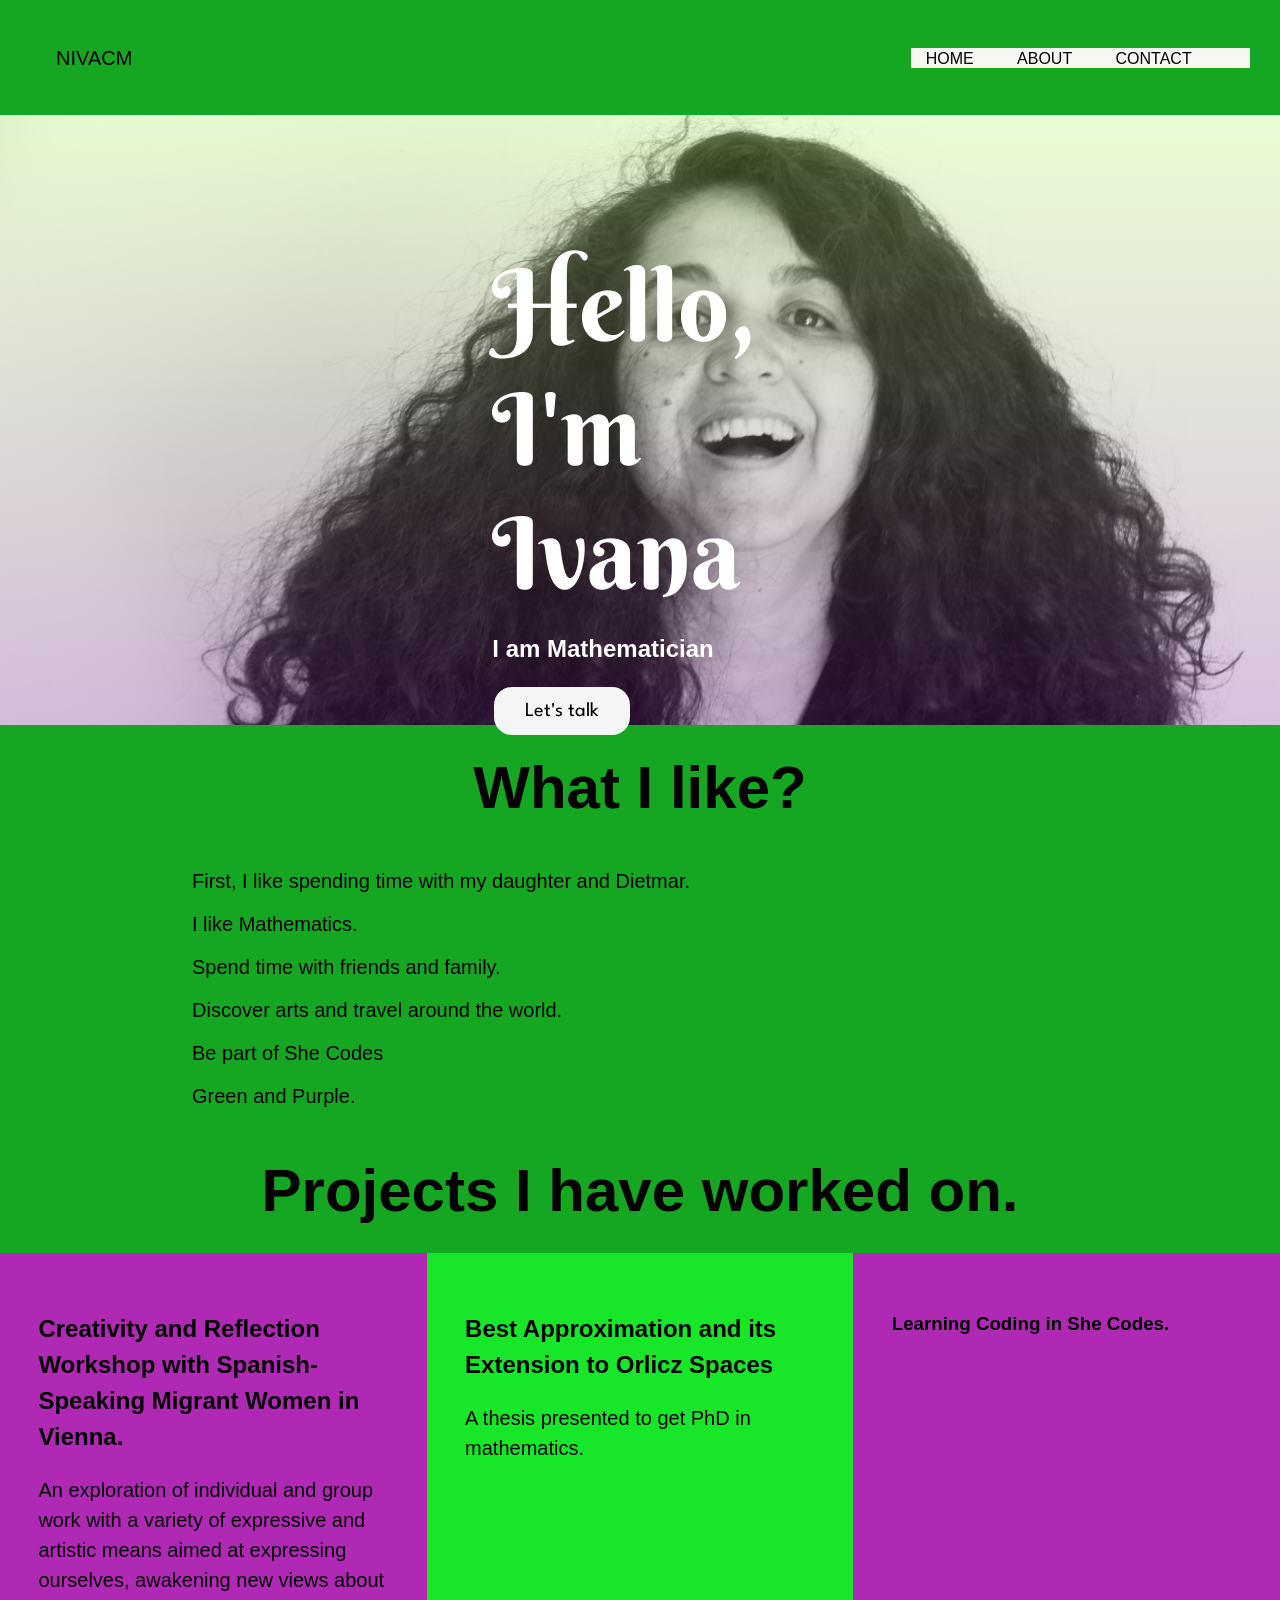
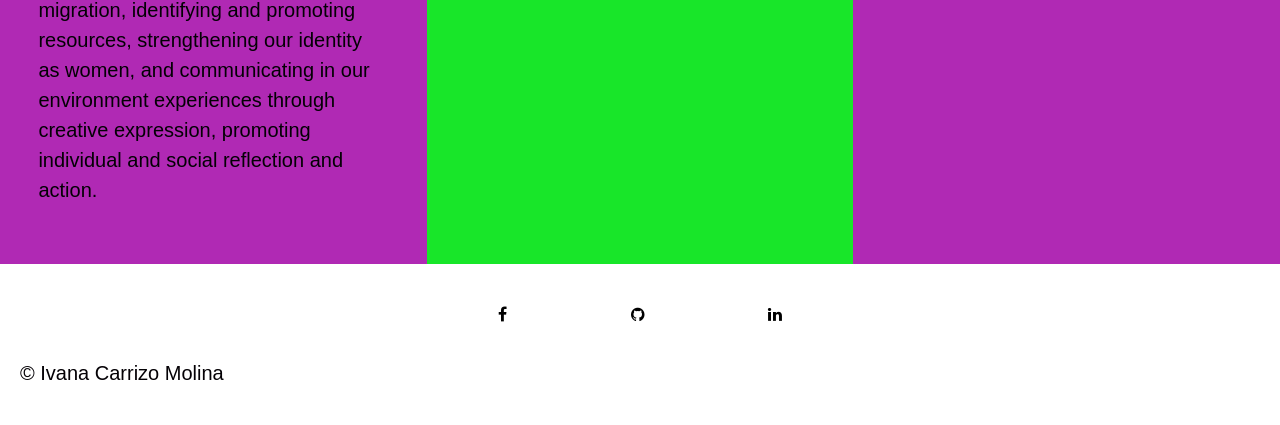
<file: index.html>
<!DOCTYPE html>
<html lang="en">
<head>
    <meta charset="UTF-8">
    <meta http-equiv="X-UA-Compatible" content="IE=edge">
    <meta name="viewport" content="width=device-width, initial-scale=1.0">
    <meta name="author" content="Ivana Carrizo Molina">
    <meta name="description" content="Ivana Carrizo Molina Portfolio">
    <title>Ivana Carrizo Molina Portfolio Site</title>
    <link rel="stylesheet" href="styles.css"/>
    <link rel="stylesheet" href="https://cdnjs.cloudflare.com/ajax/libs/font-awesome/4.7.0/css/font-awesome.min.css"
</head>
<body>
<header>
    <a href="index.html" id="hp-link">NIVACM</a>
    <nav>
        <a href="index.html" class="active">HOME</a>
        <a href="about.html">ABOUT</a>
        <a href="contact.html">CONTACT</a>
        <a href="https://github.com/nivacm" id="fa-github"></a>
    </nav>
</header>
<main>
    <section id="banner">
        <div class="hero-image">
            <div class="hero-tex1">
                <div id="hero-content">
                    <h1 class="hero-intro">Hello,<br> I'm Ivana</h1>
                    <h2>I am Mathematician</h2>
                    <button><a href="contact.html">Let's talk</a> </button>
                </div>
            </div>
        </div>
    </section>
    <section id="hero">
        <div id="header-text">
            <h2 id="heading"> What I like? </h2>
            <div id="sub-heading">
            <p> First, I like spending time with my daughter and Dietmar.</p>
            <p> I like Mathematics.</p>
            <p> Spend time with friends and family.</p>
            <p> Discover arts and travel around the world.</p>
            <p> Be part of She Codes</p>
            <p>Green and Purple.</p>
        </div>
    </div>
    </section>
    <section>
        <div>
            <h2 id="heading">Projects I have worked on. </h2>
        </div>
        <div id="columns">
            <div class="column" id="column-1">
                <h2> Creativity and Reflection Workshop with Spanish-Speaking Migrant Women in Vienna.</h2>
                <p></p>
                <p>An exploration of individual and group work with a variety of expressive and artistic means aimed at expressing ourselves,
                     awakening new views about migration, identifying and promoting resources, strengthening our identity as women, and communicating
                      in our environment experiences through creative expression, promoting individual and social reflection and action.</p>
            </div>
            <div class="column" id="column-2">
                <h2>Best Approximation and its Extension to Orlicz Spaces</h2>
                <p>A thesis presented to get PhD in mathematics.</p>
            </div>
            <div class="column" id="column-3">
                <h3> Learning Coding in She Codes.</h3>
                <p></p>
            </div>
    </section>
    </main>
</body>
<footer>
    <div class="social-share">
        <a href="https://www.facebook.com/nivacm/" class="fa fa-facebook"></a>
        <a href="https://github.com/nivacm" class="fa fa-github"></a>
        <a href="https://www.linkedin.com/in/ivana-carrizo-8899b88/" class="fa fa-linkedin"></a>
    </div>
    <div id="footer-text">
    <p> &copy; Ivana Carrizo Molina</p>

    </div>
</footer>
</html>
</file>
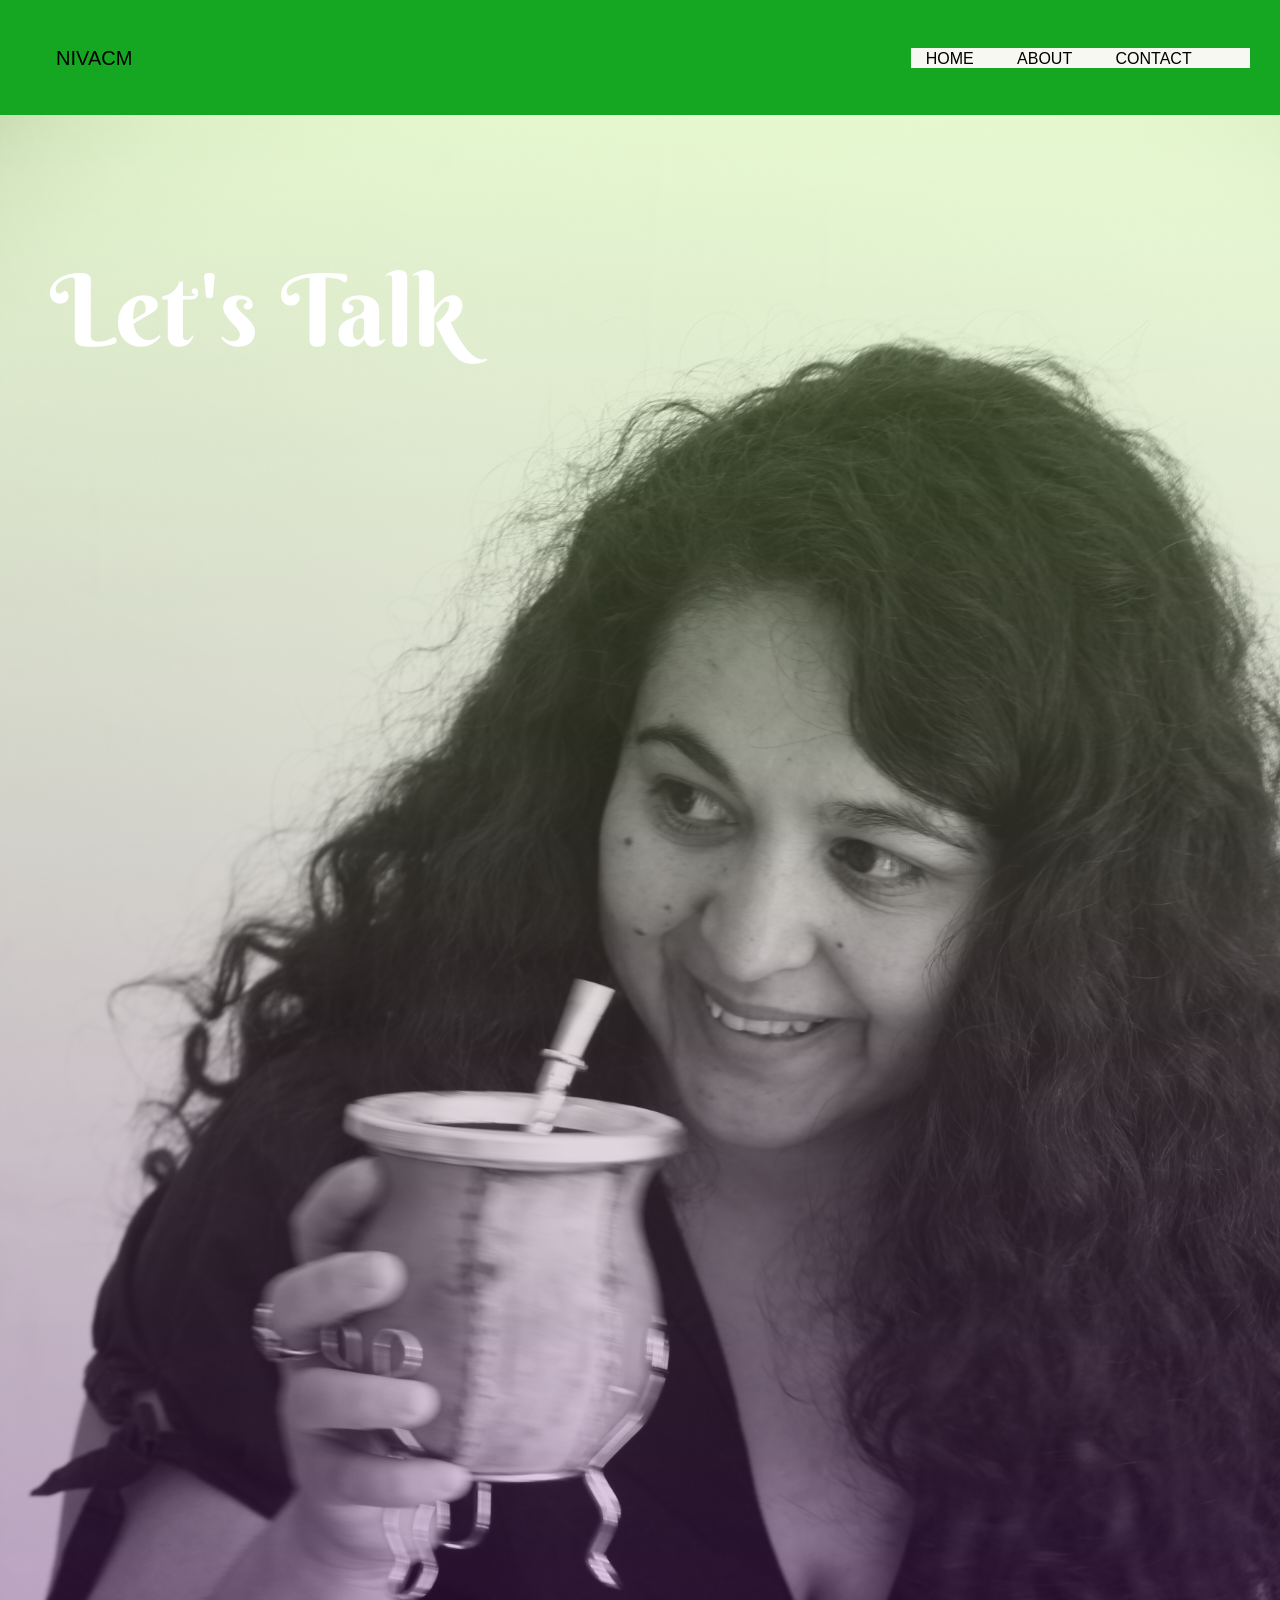
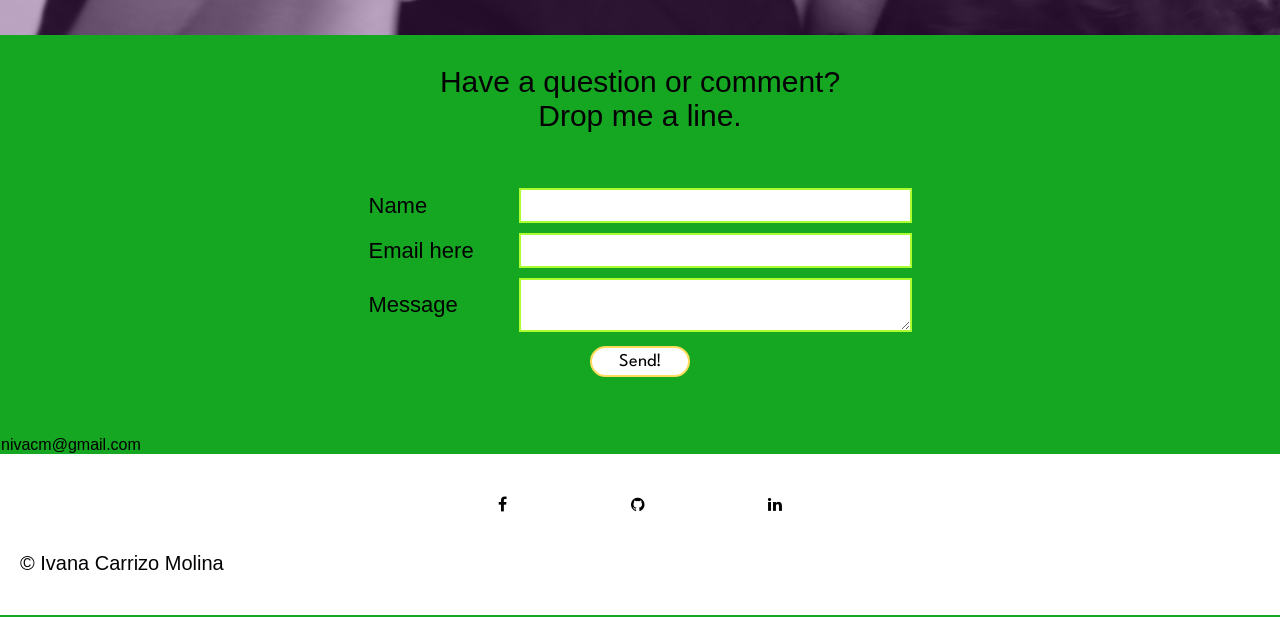
<file: contact.html>
<!DOCTYPE html>
<html lang="en">
<head>
    <meta charset="UTF-8">
    <meta http-equiv="X-UA-Compatible" content="IE=edge">
    <meta name="viewport" content="width=device-width, initial-scale=1.0">
    <title>Contact Ivana Carrizo Molina</title>
    <link rel="stylesheet" href="styles.css">
    <link rel="stylesheet" href="https://cdnjs.cloudflare.com/ajax/libs/font-awesome/4.7.0/css/font-awesome.min.css"
</head>
</head>
<body>
    <header>
        <a href="index.html" id="hp-link">NIVACM</a>
        <nav>
            <a href="index.html" class="selected">HOME</a>
            <a href="about.html">ABOUT</a>
            <a href="contact.html">CONTACT</a>
            <a href="https://github.com/nivacm" id="fa-github"></a>
        </nav>
    </header>
    <main>
        <section id="banner">
            <div class="hero-image-3">
                <div class="hero-text">
                    <div id="hero-contect">
                        <h1 class="hero-intro"> Let's Talk</h1>
                        <p> </p>
                    </div>
                </div>
            </div>
        </section>
        <section id="hero-contact">
            <div>
                <p id="header-p"> Have a question or comment? <br>Drop me a line.</p>
            </div>
        </section>
        <section>
            <form action="https://formspree.io/f/mlezpqqj" method="POST">
                <div class= "form-item">
                    <label for= "name">Name</label>
                    <input type="text" id= "name" name="name"> 
    
                </div>
                <div class="form-item">
                    <label for="mail">Email here</label>
                    <input type="email" id="mail" name="email">
                </div>
                <div class="form-item">
                    <label for="message">Message</label> 
                    <textarea id="message" name="message"></textarea>
                </div>
                <div class="form-item">
                    <button type="submit">Send!</button>
                </div>
            </form>
            
            <div id="contact-details">

                <a href="mailto: nivacm@gmail.com">nivacm@gmail.com</a>
            </div>

        </section>
    </main>
</body>
<footer>
    <div class="social-share">
        <a href="https://www.facebook.com/nivacm/" class="fa fa-facebook"></a>
        <a href="https://github.com/nivacm" class="fa fa-github"></a>
        <a href="https://www.linkedin.com/in/ivana-carrizo-8899b88/" class="fa fa-linkedin"></a>
    </div>
    <div id="footer-text">
    <p> &copy; Ivana Carrizo Molina</p>

    </div>
</footer>
</html>
</file>
<file: styles.css>
@import url('https://fonts.googleapis.com/css2?family=Berkshire+Swash&family=Lato&family=Spartan:wgth@100,200,300,400,500,600&display=swap');


body,html {
    height: 100%;
    max-width: 100%;
    background-color: rgb(21, 167, 33);
    font-family: Arial, Helvetica, sans-serif;
    margin: auto;
}

header{
    height: 75px;
    margin: 20px 30px 20px 30px;
    display: flex;
    align-items: center;
    justify-content: space-between;
}

header a{
    font-size: 1rem;
    text-decoration: none;
    margin:0 20px ;
    padding-left: 0.5%;
    padding-right: 0.5%;
    color:rgb(176, 41, 180);
    font-family: 'Lucida Sans', 'Lucida Sans Regular', 'Lucida Grande', 'Lucida Sans Unicode', Geneva, Verdana, sans-serif;
    font-weight: 100;
}
nav {
    display: flex;
    justify-content: center;
    align-items: center;
    background-color: rgb(248, 248, 242);
}
nav a{
    font-family: 'Lucida Sans', 'Lucida Sans Regular', 'Lucida Grande', 'Lucida Sans Unicode', Geneva, Verdana, sans-serif;
    font-weight: 200;
}
button {
    border: black;
    background-color: whitesmoke;
    color: black;
    padding: 15px 30px 15px 30px;
    text-align: center;
    text-decoration: none;
    display: inline-block;
    font-size: 20px;
    font-family: spartan, sans-serif;
    margin: 4px 2px;
    transition-duration: 0.4s;
    cursor: pointer;
    border-radius: 18px;
}

button:hover {
    background-color: rgb(176, 41, 180);
    transform: 1.1;
}
#heading {
    font-family: 'Lucida Sans', 'Lucida Sans Regular', 'Lucida Grande', 'Lucida Sans Unicode', Geneva, Verdana, sans-serif;
    font-weight: bold;
    text-align: center;
    margin: 0;
    padding: 1.75rem;  
    font-size: 60px;
    text-emphasis-color: white;
}

#hp-link {
    font-family: 'Lucida Sans', 'Lucida Sans Regular', 'Lucida Grande', 'Lucida Sans Unicode', Geneva, Verdana, sans-serif;
    font-weight: 200;
    font-size: 20px;
    color:black;

}
#background-content {
    width: 80%;
    margin: auto;
    padding: 20px;
}
#hp-link a:hover {
    opacity: 80%;
}
#hero {
    background-color:  rgb(21, 167, 33);
}
#header-p {
    text-align: center;
    font-family: 'Lucida Sans', 'Lucida Sans Regular', 'Lucida Grande', 'Lucida Sans Unicode', Geneva, Verdana, sans-serif;
    font-weight: 100;
    font-size: 30px;
    line-height: auto;
}
.green-background {
    background-color: rgb(176, 41, 180);
}
.body-text {
    text-align: justify;
    font-family: 'Lucida Sans', 'Lucida Sans Regular', 'Lucida Grande', 'Lucida Sans Unicode', Geneva, Verdana, sans-serif;
    font-weight: 100;
    font-size: 15px;
    line-height:1.6;
    color: #FFF;
}

#content {
    width: 40%;
    margin: auto;
    text-align: center;
    padding: 40px;
    display: flex;
    justify-content: space-around;
}

#content a {
    margin: 0px 1em;
}
#hero-content {
    width: 70%;
    margin: auto;
}
#sub-heading {
    width: 70%;
    margin: auto;
}

.hero-image{
    background-image: linear-gradient(rgba(170, 245, 83, 0.25),rgba(109, 15, 138, 0.25)), url(Images/pic3.JPG);
    height: 600px;
    background-position: top;
    background-repeat: no-repeat;
    background-size: cover;
    display: flex;
    justify-content: center;
    padding: 5px;
}
.hero-image-2{
    background-image: linear-gradient(rgba(170, 245, 83, 0.25),rgba(109, 15, 138, 0.25)), url("Images/pic1.JPG");
    height: 1500px;
    background-position: top;
    background-repeat: no-repeat;
    background-size: cover;
    display: flex;
    justify-content: left;
    padding: 10px;
    /* position: relative; */
    display: block; 
    /* margin: 0px -100px 0px -100px auto; */
}
.hero-image-3{
    background-image: linear-gradient(rgba(170, 245, 83, 0.25),rgba(109, 15, 138, 0.25)), url("Images/pic2.JPG");
    height: 1500px;
    background-position: top;
    background-repeat: no-repeat;
    background-size: cover;
    display: flex;
    justify-content: left;
    padding: 10px;
    /* position: relative; */
    display: block; 
    /* margin: 0px -100px 0px -100px auto; */
}
.hero-tex1 {
    font-family: 'Lucida Sans', 'Lucida Sans Regular', 'Lucida Grande', 'Lucida Sans Unicode', Geneva, Verdana, sans-serif;
    font-weight: 500;
    text-align: left;
    color:white;
    display:flex;
    align-items:center;
    padding:40px;

}
.hero-text {
    font-family: 'Lucida Sans', 'Lucida Sans Regular', 'Lucida Grande', 'Lucida Sans Unicode', Geneva, Verdana, sans-serif;
    font-weight: 500;
    text-align: left;
    color:white;
    display:flex;
    align-items:center;
    padding:40px;
}

.hero-text-2 {
    font-family: 'Lucida Sans', 'Lucida Sans Regular', 'Lucida Grande', 'Lucida Sans Unicode', Geneva, Verdana, sans-serif;
    font-weight: 500;
    text-align: left;
    color: white;
    display: flex;
    align-items: center;
    padding: 40px;
}
.hero-text p{
    font-size: 30px;
    color:rgb(237, 245, 239)
}
.hero-text-2 p {
    font-size: 30px;
    color:rgb(176, 41, 180);
}
.hero-intro {
    font-size: 100px;
    font-weight: 400;
    font-family: berkshire swash;
    margin-bottom: 0px;
}
.column {
    width: calc(100% / 3 - 5%);
    padding: 3%;
    display: inline-block;
    vertical-align: middle;
    font-family: 'Lucida Sans', 'Lucida Sans Regular', 'Lucida Grande', 'Lucida Sans Unicode', Geneva, Verdana, sans-serif;
    font-weight: 100;
    line-height: 1.5;
}
.column h1 {
    text-align: center;
}
#hero-intro-2 {
    font-size: 60px;
    font-weight: 400;
    font-family: berkshire swash;
    margin-bottom: 0px;
}
p {
    font-size: 20px;
    color: rgb(4, 1, 5)
}

a {
    outline: none;
    text-decoration: none;
    padding: 2px 1px 0;
}

a:link {
    color:black;
}

a:visited {
    color: rgb(22, 36, 7);
}

a:focus {
    border-bottom: 3px solid black;
    font-weight: 600;
}

a:hover {
    border-bottom: 1px solid black;
    font-weight: 600;
}

a:active {
    color: rgb(21, 167, 33);
}

#columns {
    background-color: azure;
    display: flex;
    align-items: stretch;
}
#column-1 {
    background-color: rgb(176, 41, 180);
}
#column-2 {
    background-color:  rgb(24, 230, 41);
}

#column-3 {
    background-color: rgb(176, 41, 180);
}

#heading {
    font-family: 'Lucida Sans', 'Lucida Sans Regular', 'Lucida Grande', 'Lucida Sans Unicode', Geneva, Verdana, sans-serif;
    font-weight: bold;
    text-align: center;
    margin: 0;
    padding: 1.75rem;
    font-size: 60px;
}
form {
    margin: 50px auto;
    width: 90%;
}

.form-item {
    display: flex;
    justify-content: center;
    align-items: center;
    padding: 5px;
}

.form-item label {
    flex-basis: 150px;
    font-size: 22px;
}

.form-item input,
.form-item textarea {
    flex-basis: 50%;
    border: 2px solid #FDDC5C;
}

.form-item input:hover,
.form-item textarea:hover {
    border: 2px solid #FA4224;
}

.form-item input,
.form-item textarea,
.form-item button {
    border: 2px solid #FDDC5C;
    background-color: #FFF;
    padding: 5px;
    font-size: 18px;
}

.form-item button:hover {
    border: 2px solid #FA4224;
    background-color: #FA4224;
    color: #FFF;
}

.form-item button {
    width: 100px;
}
.social-share {
    text-align: center;
    margin: 0px auto;
    width: 40%;
    padding: 20px;
    display: flex;
    justify-content: space-evenly;
}

.social-share a {
        margin: 0px 1em;
}

@media (max-with: 900px) {
    .column {
        width: 94%;
    }
    #columns {
        display: block;
    }
    #hero-text {
        font-size: 20px;
    }
    #hero-image { 
        display: flex;
        justify-content: space-around;

    }

}
footer {
    background-color: #FFF;
    padding: 20px;
}
#bold-p {
    font-weight: bold;
}

form {
    margin: 50px auto;
    width: 60%;
}
.form-item {
    display:flex;
    justify-content: center;
    align-items: left;
    padding: 5px;
}
.form-item label {
    flex-basis: 150px;
    font-size: 22px;
    font-family: 'Lucida Sans', 'Lucida Sans Regular', 'Lucida Grande', 'Lucida Sans Unicode', Geneva, Verdana, sans-serif;

}
.form-item input,
.form-item textarea {
    flex-basis: 50%;
    border: 2px solid greenyellow;
    width: 80%;
}

@media (max-width: 600px) {
    nav {
        display: flex;
        flex-direction: column;
        justify-content: center;
    }
    .column {
        width: 94%;
    }
    #columns {
        display: block;
    }
    nav a {
        padding: 5%
    }
    form {
        width: 90%;
    }

    
}
</file>
